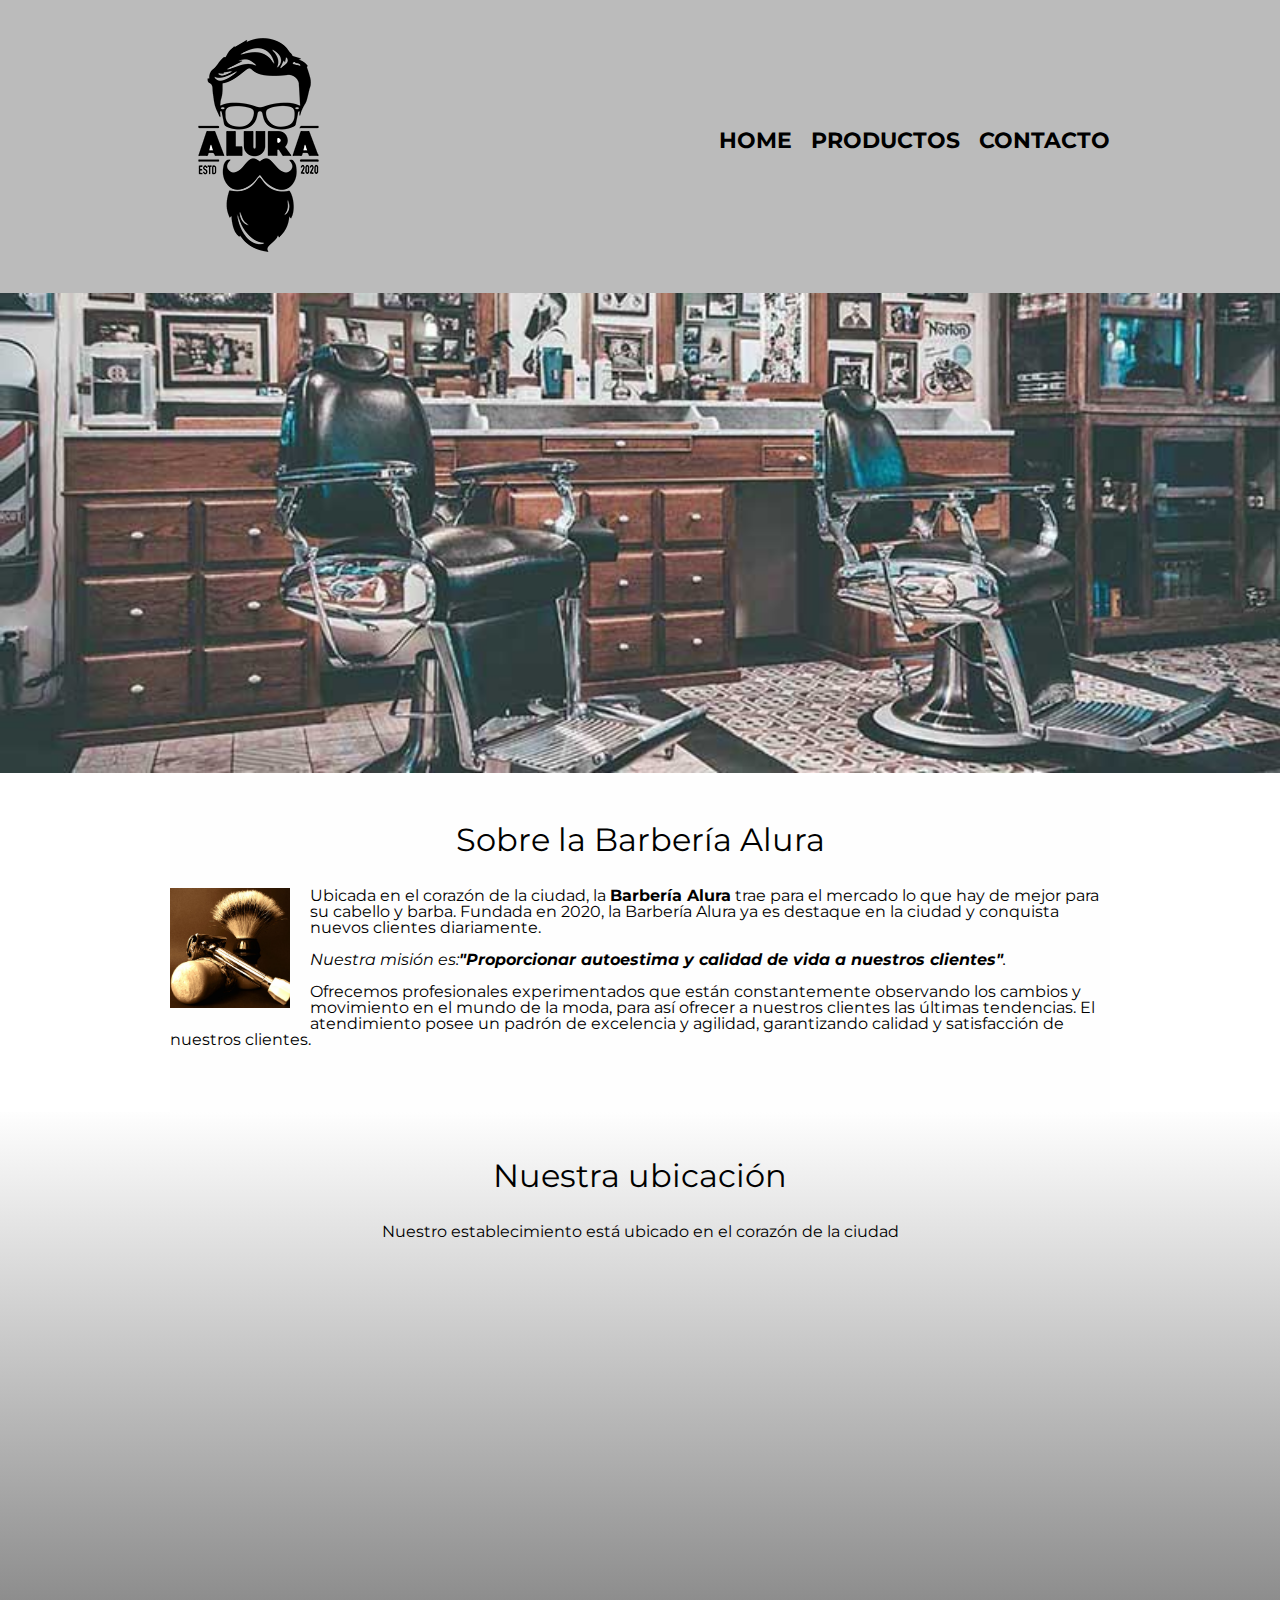
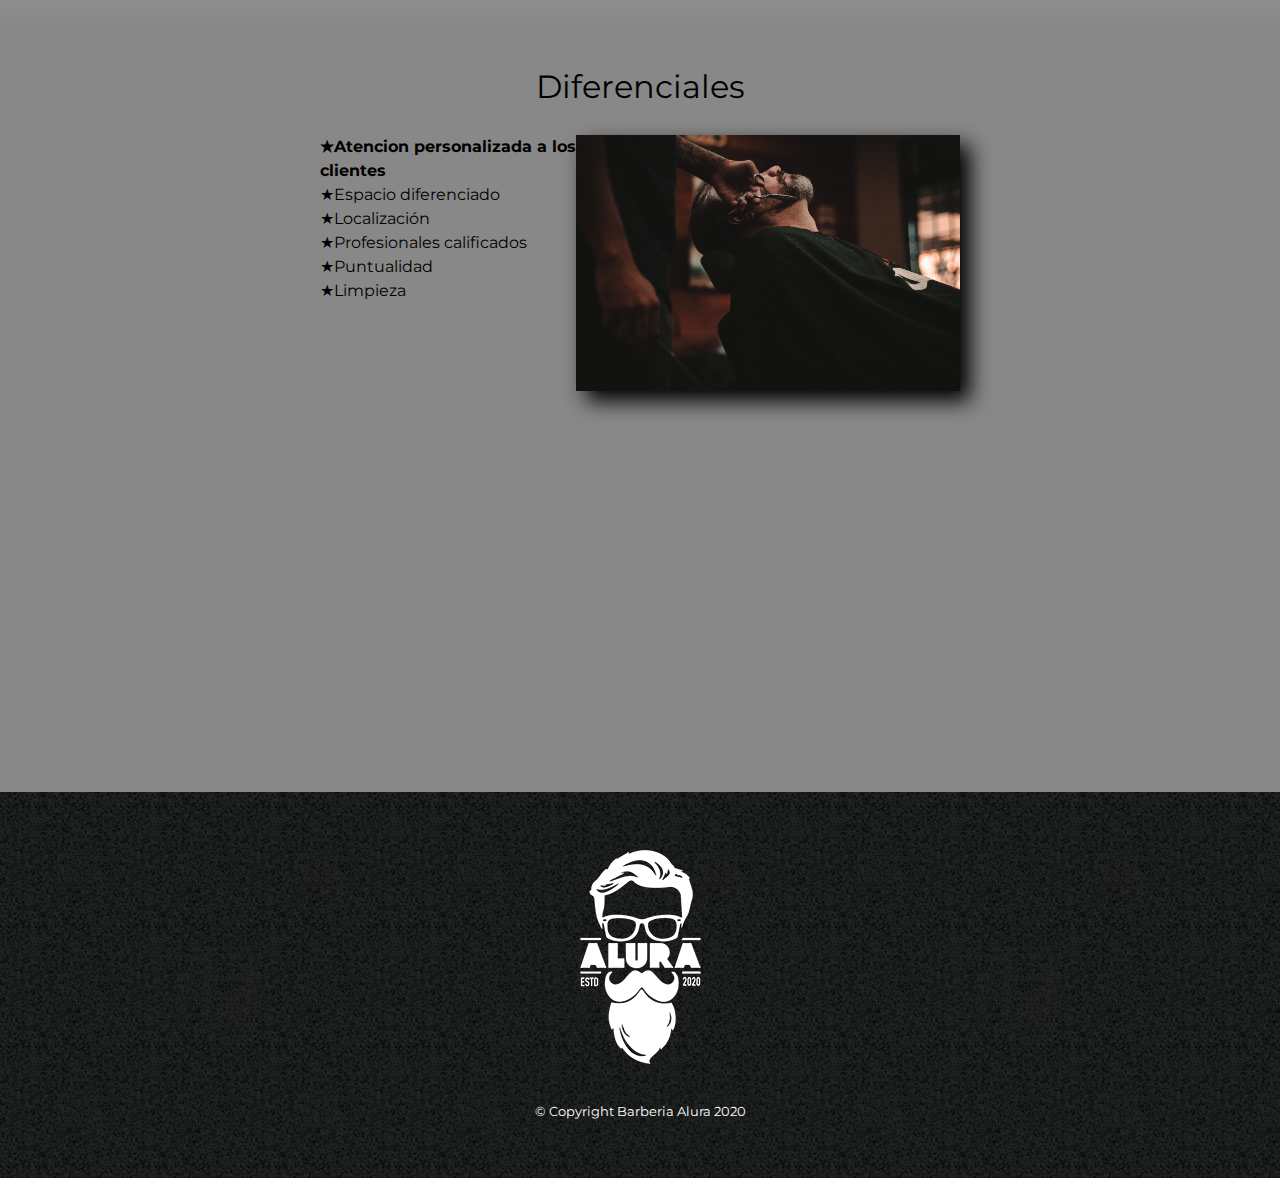
<file: index.html>
<!DOCTYPE html>
<html lang="es">

<head>
    <meta charset="UTF-8">
    <meta http-equiv="X-UA-Compatible" content="IE=edge">
    <meta name="viewport" content="width=device-width, initial-scale=1.0">
    <title>Barberia Alura</title>
    <link rel="stylesheet" href="reset.css">
    <link rel="stylesheet" href="style.css">
    <link href="https://fonts.googleapis.com/css2?family=Montserrat:wght@300&display=swap" rel="stylesheet">
</head>

<body>
    <header>
        <div class="container">
            <h1><img src="imagenes/logo.png"></h1>
            <nav>
                <ul>
                    <li><a href="index.html">Home</a></li>
                    <li><a href="productos.html">Productos</a></li>
                    <li><a href="contacto.html">Contacto</a></li>
                </ul>
            </nav>
        </div>
    </header>

    <img class="banner" src="banner/banner.jpg" alt="Barberia Alura">

    <main>
        <section class="principal">
            <h2 class="titulo-principal">Sobre la Barbería Alura</h2>
            <img class="utensilios" src="imagenes/utensilios[1].jpg" alt="utensilios">
            <p> Ubicada en el corazón de la ciudad, la <strong>Barbería Alura</strong> trae para el mercado lo que hay
                de
                mejor
                para su cabello y
                barba. Fundada en 2020, la Barbería Alura ya es destaque en la ciudad y conquista nuevos clientes
                diariamente.
            </p>
            <p id="misión"><em> Nuestra misión es:<strong>"Proporcionar autoestima y calidad de vida a nuestros
                        clientes"</strong>.</em></p>
            <p> Ofrecemos profesionales experimentados que están constantemente observando los cambios y movimiento en
                el
                mundo
                de
                la moda, para así ofrecer a nuestros clientes las últimas tendencias. El atendimiento posee un padrón de
                excelencia
                y agilidad, garantizando calidad y satisfacción de nuestros clientes.</p>
        </section>

        <section class="mapa">
            <h3 class="titulo-principal">Nuestra ubicación</h3>
            <p>Nuestro establecimiento está ubicado en el corazón de la ciudad</p>

            <div class="mapa-contenido">
                <iframe
                    src="https://www.google.com/maps/embed?pb=!1m18!1m12!1m3!1d3330.8474343601106!2d-70.6292124849781!3d-33.4011443023692!2m3!1f0!2f0!3f0!3m2!1i1024!2i768!4f13.1!3m3!1m2!1s0x9662c5fe7b01dc29%3A0x915bd47694bfd36c!2sColombia%200310%2C%20Recoleta%2C%20Regi%C3%B3n%20Metropolitana!5e0!3m2!1ses!2scl!4v1663802639443!5m2!1ses!2scl"
                    width="100%" height="300" style="border:0;" allowfullscreen="" loading="lazy"
                    referrerpolicy="no-referrer-when-downgrade"></iframe>
            </div>
        </section>

        <section class="diferenciales">
            <h3 class="titulo-principal">Diferenciales</h3>

            <div class="contenido-diferenciales">
                <ul class="lista-diferenciales">
                    <li class="items">Atencion personalizada a los clientes</li>
                    <li class="items">Espacio diferenciado</li>
                    <li class="items">Localización</li>
                    <li class="items">Profesionales calificados</li>
                    <li class="items">Puntualidad</li>
                    <li class="items">Limpieza</li>
                </ul><img src="diferenciales/diferenciales.jpg" class="imagen-diferenciales">
            </div>
            <div class="video">
                <iframe width="100%" height="315" src="https://www.youtube.com/embed/wcVVXUV0YUY" frameborder="0"
                    allow="accelerometer; autoplay; clipboard-write; encrypted-media; gyroscope; picture-in-picture"
                    allowfullscreen></iframe>
            </div>
        </section>

       
    </main>

    <footer>
        <img src="imagenes/logo-blanco.png" alt="">
        <p class="footer">&copy Copyright Barberia Alura 2020</p>
    </footer>
</body>

</html>
</file>
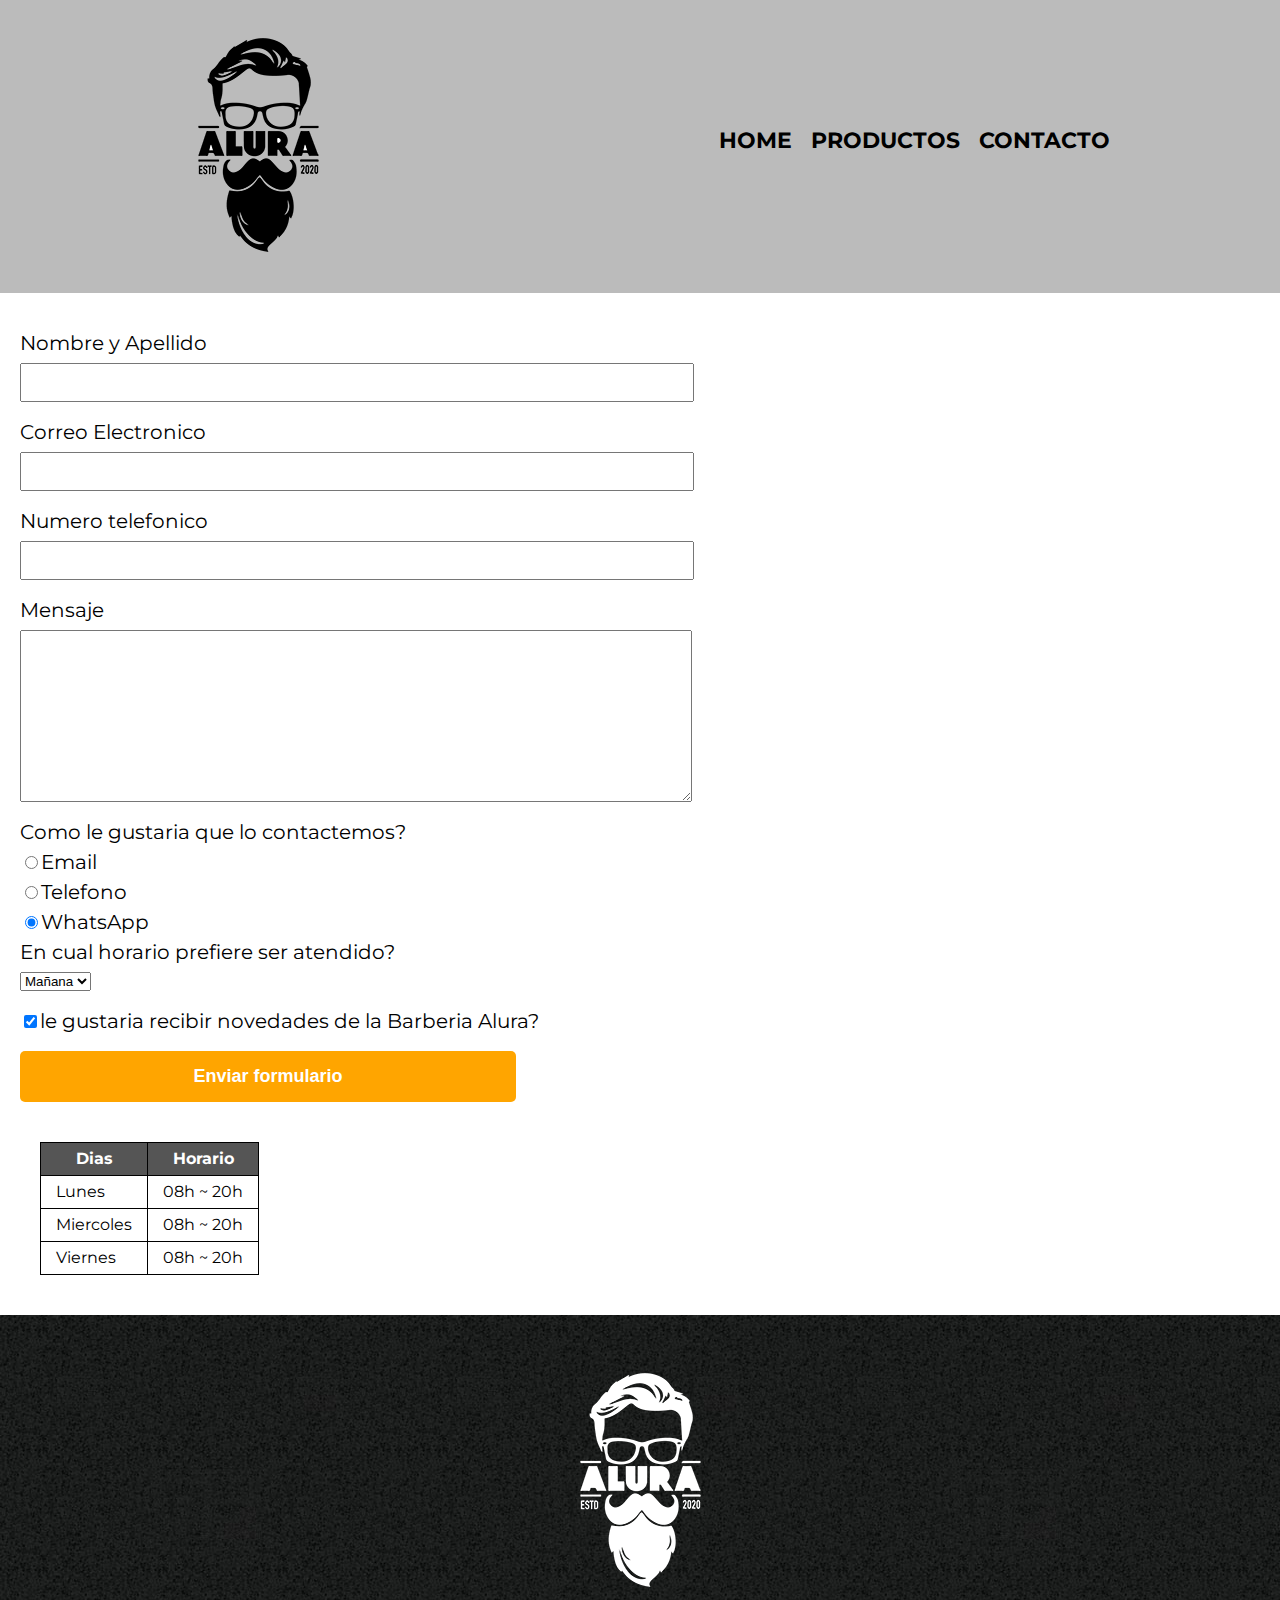
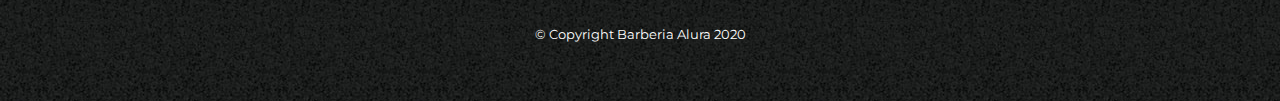
<file: contacto.html>
<!DOCTYPE html>
<html lang="es">

<head>
    <meta charset="UTF-8">
    <meta http-equiv="X-UA-Compatible" content="IE=edge">
    <meta name="viewport" content="width=device-width, initial-scale=1.0">
    <title>Contacto Barberia Alura</title>
    <link rel="stylesheet" href="reset.css">
    <link rel="stylesheet" href="style.css">
    <link href="https://fonts.googleapis.com/css2?family=Montserrat:wght@300&display=swap" rel="stylesheet">
</head>

<body>
    <header>
        <div class="container">
            <h1><img src="imagenes/logo.png"></h1>
            <nav>
                <ul>
                    <li><a href="index.html">Home</a></li>
                    <li><a href="productos.html">Productos</a></li>
                    <li><a href="contacto.html">Contacto</a></li>
                </ul>
            </nav>
        </div>
    </header>

    <main>
        <form>
            <label for="nombreapellido">Nombre y Apellido</label>
            <input type="text" id="nombreapellido" class="input-padron">

            <label for="correoelectronico">Correo Electronico</label>
            <input type="email" id="correoelectronico" class="input-padron">

            <label for="telefono">Numero telefonico</label>
            <input type="tel" id="telefono" class="input-padron">

            <label for="mensaje">Mensaje</label>
            <textarea id="mensaje" cols="67" rows="10" class="input-padron"></textarea>

            <div>
                <p>Como le gustaria que lo contactemos?</p>

                <label for="radio-email"><input type="radio" name="contacto" value="email"
                        id="radio-email">Email</label>

                <label for="radio-telefono"><input type="radio" name="contacto" value="telefono"
                        id="radio-telefono">Telefono</label>

                <label for="radio-whatsapp"><input type="radio" name="contacto" value="email" id="radio-whatsapp"
                        checked>WhatsApp</label>
            </div>

            <div>
                <p>En cual horario prefiere ser atendido?</p>
                <select>
                    <option>Mañana</option>
                    <option>Tarde</option>
                    <option>Noche</option>
                </select>
            </div>

            <label class="checkbox"><input type="checkbox" checked>le gustaria recibir novedades de la Barberia
                Alura?</label>

            <input type="submit" value="Enviar formulario" class="enviar">
        </form>

        <table>
            <thead>
                <tr>
                    <th>Dias</th>
                    <th>Horario</th>
                </tr>
            </thead>
            <tbody>
                <tr>
                    <td>Lunes</td>
                    <td>08h ~ 20h</td>
                </tr>
                <tr>
                    <td>Miercoles</td>
                    <td>08h ~ 20h</td>
                </tr>
                <tr>
                    <td>Viernes</td>
                    <td>08h ~ 20h</td>
                </tr>
            </tbody>
        </table>


    </main>

    <footer>
        <img src="imagenes/logo-blanco.png" alt="">
        <p class="footer">&copy Copyright Barberia Alura 2020</p>
    </footer>

</body>

</html>
</file>
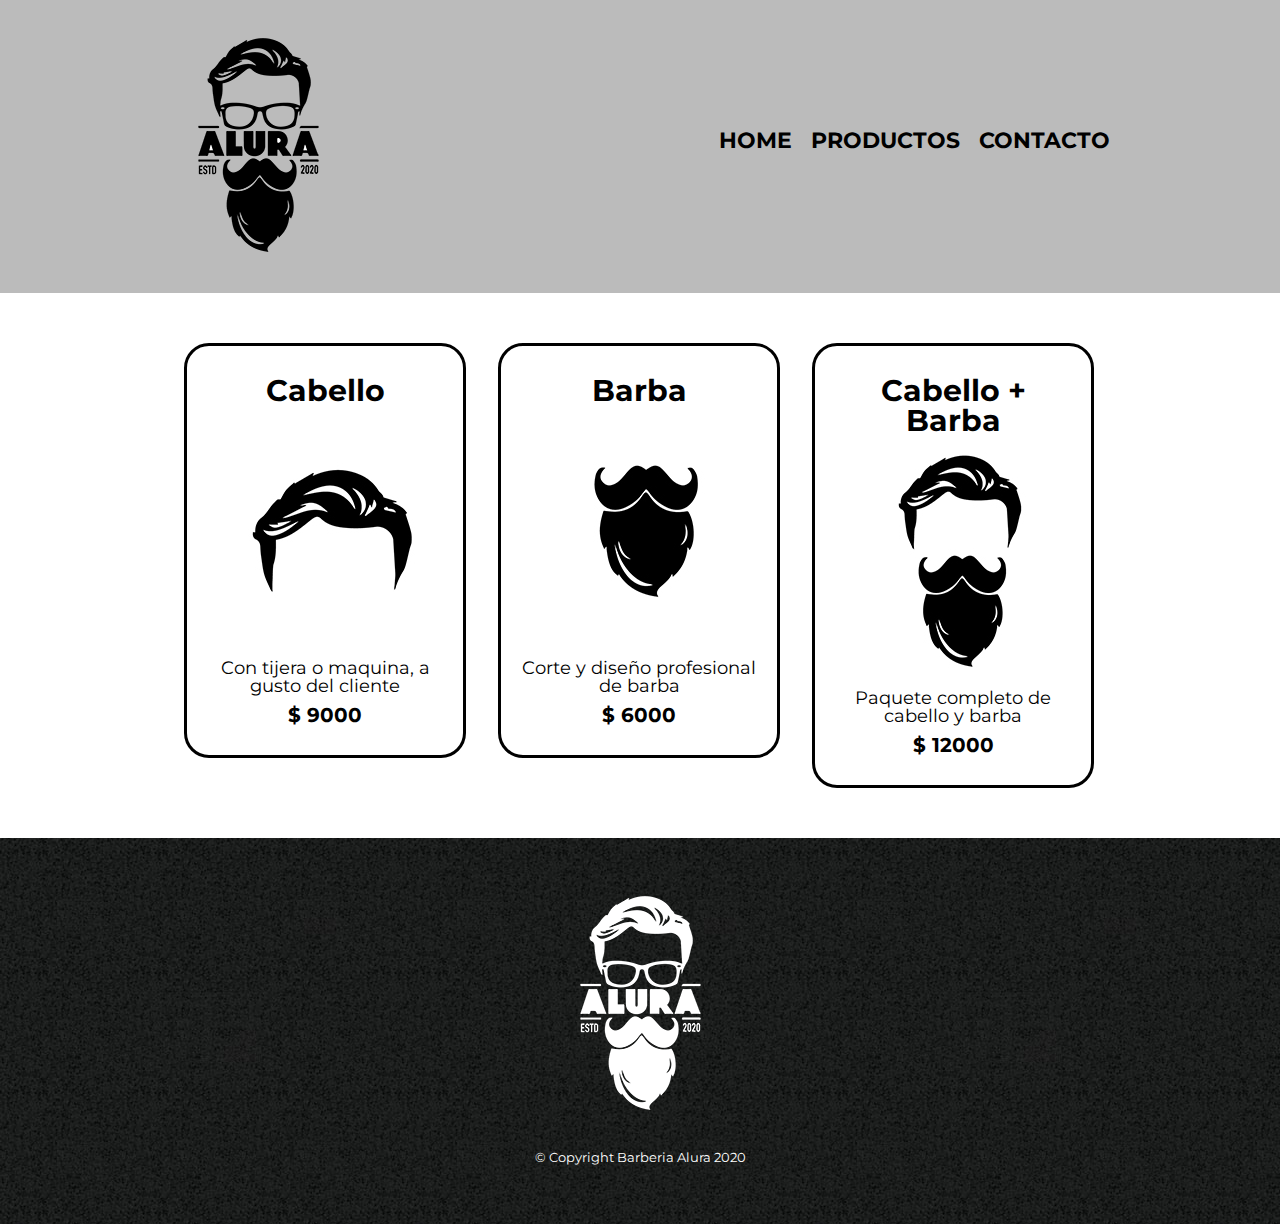
<file: productos.html>
<!DOCTYPE html>
<html lang="es">

<head>
    <meta charset="UTF-8">
    <meta http-equiv="X-UA-Compatible" content="IE=edge">
    <meta name="viewport" content="width=device-width, initial-scale=1.0">
    <title>Productos-Barberia Alura</title>
    <link rel="stylesheet" href="reset.css">
    <link rel="stylesheet" href="style.css">
    <link href="https://fonts.googleapis.com/css2?family=Montserrat:wght@300&display=swap" rel="stylesheet">
</head>

<body>
    <header>
        <div class="container">
            <h1><img src="imagenes/logo.png"></h1>
            <nav>
                <ul>
                    <li><a href="index.html">Home</a></li>
                    <li><a href="productos.html">Productos</a></li>
                    <li><a href="contacto.html">Contacto</a></li>
                </ul>
            </nav>
        </div>
    </header>

    <main>
        <ul class="productos">
            <li>
                <h2>Cabello</h2>
                <img src="imagenes/cabello.jpg">
                <p class="description">Con tijera o maquina, a gusto del cliente</p>
                <p class="price">$ 9000</p>
            </li>
            <li>
                <h2>Barba</h2>
                <img src="imagenes/barba.jpg">
                <p class="description">Corte y diseño profesional de barba</p>
                <p class="price">$ 6000</p>
            </li>
            <li>
                <h2>Cabello + Barba</h2>
                <img src="imagenes/cabello+barba.jpg">
                <p class="description">Paquete completo de cabello y barba</p>
                <p class="price">$ 12000</p>
            </li>
        </ul>
    </main>

    <footer>
        <img src="imagenes/logo-blanco.png" alt="">
        <p class="footer">&copy Copyright Barberia Alura 2020</p>
    </footer>

</body>

</html>
</file>
<file: style.css>
body{
    font-family: 'Montserrat', sans-serif;
}

header{
    background-color: #bbbbbb;
    padding: 20px 0;
}

.container{
    width: 940px;
    position: relative;
    margin: 0 auto;
}

nav{
    position: absolute;
    top: 110px;
    right: 0px;
}

nav li{
    display: inline;
    margin: 0 0 0 15px;
}

nav a{
    text-transform: uppercase;
    color: black;
    font-weight: bold;
    font-size: 22px;
    text-decoration: none;
}

nav a:hover{
    color: #c78c19;
    text-decoration: underline;
}

.productos{
    width: 940px;
    margin: 0 auto;
    padding: 50px;
}

.productos li{
    display: inline-block;
    text-align: center;
    width: 30%;
    vertical-align: top;
    margin: 0 1.5%;
    padding: 30px 20px;
    box-sizing: border-box;
    border: 3px solid black;
    border-radius: 25px;
}

.productos li:hover{
    border-color: #c78c19;
}

.productos li:active{
    border-color: #088c19;
}

.productos h2{
    font-size: 30px;
    font-weight: bold;
}

.productos li:hover h2{
    font-size: 33px;
}

.description{
    font-size: 18px;
}

.price{
    font-size: 20px;
    font-weight: bold;
    margin-top: 10px;
}

footer{
    text-align: center;
    background: url(imagenes/bg.jpg);
    padding: 40px;
}

.footer{
    color: white;
    font-size: 13px;
    margin: 20px;
}

form{
    margin: 40px 20px;
}

form label, form p{
    display: block;
    font-size: 20px;
    margin: 0 0 10px;
}

.input-padron{
    display: block;
    margin: 0 0 20px;
    padding: 10px 25px;
    width: 50%;
}

.checkbox{
    margin: 20px 0;
}

.enviar{
    width: 40%;
    padding: 15px 0;
    font-size: 18px;
    font-weight: bold;
    color: white;
    background: orange;
    border: none;
    border-radius: 5px;
    transition: 1s all;
    cursor: pointer;
}

.enviar:hover{
    background: red;
    transform: scale(1.1);
}

table{
    margin: 40px 40px;
}

thead{
    background: #555555;
    color: white;
    font-weight: bold;
}

td, th{
    border: 1px solid #000000;
    padding: 8px 15px;
}

/*css para nuestro home*/

.banner{
    width: 100%;
}

.principal{
    padding: 3em 0;
    background: #FEFEFE;
    width: 940px;
    margin: 0 auto; 
}

.titulo-principal{
    text-align: center;
    font-size: 2em;
    margin: 0 0 1em;
    clear: left;
}

.principal p{
    margin: 0 0 1em;
}

.principal strong{
    font-weight: bold;
}

.principal em{
    font-style: italic;
}

.utensilios{
    width: 120px;
    float: left;
    margin: 0 20px 20px 0;
}

.mapa{
    padding: 3em 0;
    background: linear-gradient(#FEFEFE, #888888)
}

.mapa p{
    margin: 0 0 2em;
    text-align: center;
}

.mapa-contenido{
    width: 940px;
    margin: 0 auto;
}

.diferenciales{
    padding: 3em 0;
    background: #888888;
}

.contenido-diferenciales{
    width: 640px;
    margin: 0 auto;
}

.lista-diferenciales{
    width: 40%;
    display: inline-block;
    vertical-align: top;
}

.items{
    line-height: 1.5;
}

.items:before{
    content:"★"
}

.items:first-child{
    font-weight: bold;
}

.imagen-diferenciales{
    width: 60%;
    box-shadow: 10px 10px 20px #000000;
}

.imagen-diferenciales:hover{
    opacity: 0.3;
    transition: 400ms;
}

.video{
    width: 560px;
    margin: 1em auto;
}

@media screen and (max-width:480px) {
    h1{
        text-align: center;
    }

    nav{
        position: static;
    }

    .container, .principal, .mapa-contenido, .contenido-diferenciales,.video{
        width: auto;
    }

    .lista-diferenciales, .imagen-diferenciales{
        width: 100%;
    }
}
</file>
